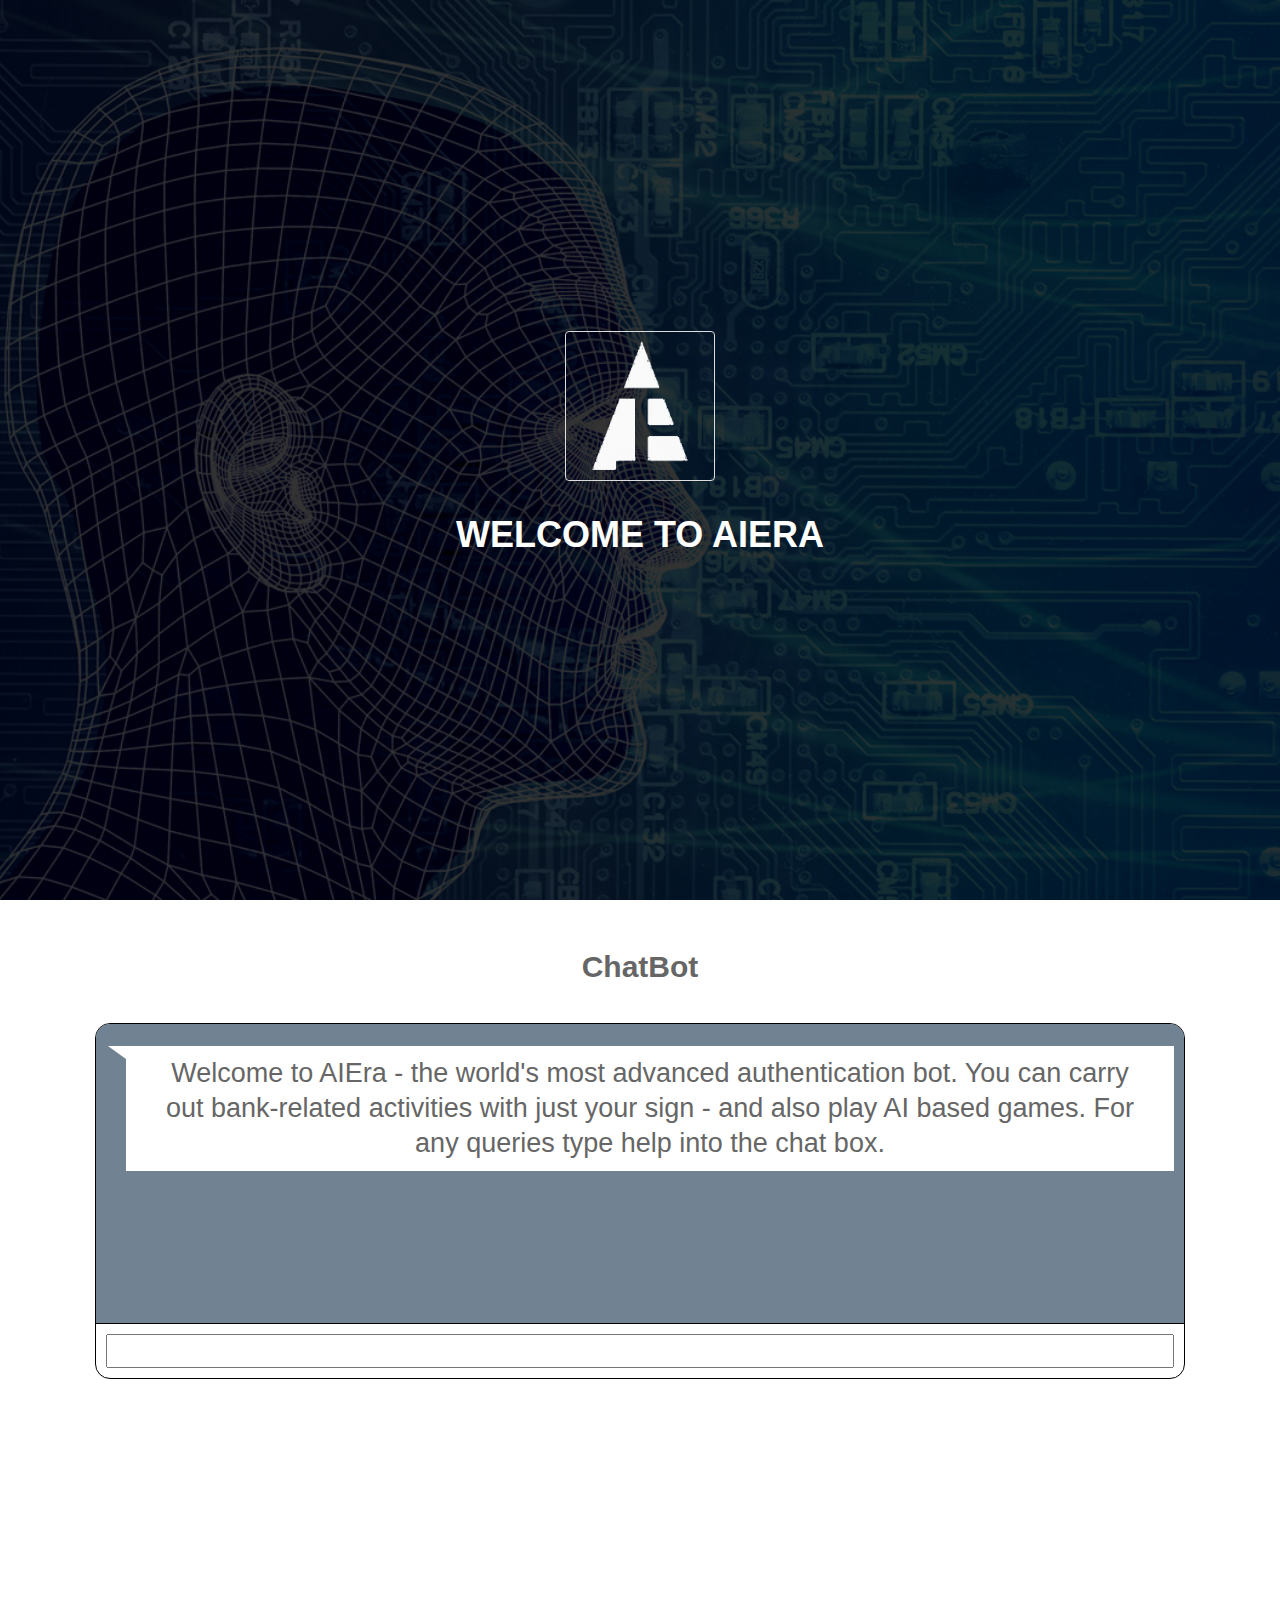
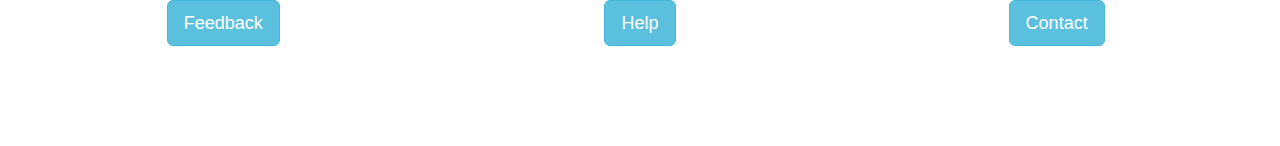
<file: cfd17/AIEra-master/index.html>
<!DOCTYPE html PUBLIC "-//W3C//DTD XHTML 1.0 Transitional//EN" "http://www.w3.org/TR/xhtml1/DTD/xhtml1-transitional.dtd">
<html xmlns="http://www.w3.org/1999/xhtml">
<head>
<title>Chat Bot</title>
<meta charset="utf-8"/>
<link href="./base/lib/bootstrap/css/bootstrap.min.css" rel="stylesheet">
<script src="./base/lib/jquery/jquery.min.js"\></script>
<script type="./text/javascript" src="/base/lib/angular.min.js"></script>
<script src="./base/lib/bootstrap/js/bootstrap.min.js"></script>
  <link href= "./base/css/style.css" rel="stylesheet">
<script>
    var ws = new WebSocket("ws://localhost:8000");
    var reader = new window.FileReader();
    // Close socket when window closes
    $(window).on('beforeunload', function(){
       ws.close();
    });

    ws.onerror = function(event) {
        location.reload();
    }

    ws.onmessage = function(event)  { 
        var message_received = event.data;
        //console.log(message_received);
        reader.onload = function() {
            chat_add_message(reader.result, false);
            }
        reader.readAsText(event.data);
        
    };

    function welcome() {
        chat_add_message("Welcome to AIEra - the world's most advanced authentication bot. You can carry out bank-related activities with just your sign - and also play AI based games. For any queries type help into the chat box.", false)
    }

    function findWord(word, str) {
        return str.split(' ').some(function(w){return w === word})
    }

    // Add a message to the chat history
    function chat_add_message(message, isUser) {
        var class_suffix = isUser ? '_user' : '';
        var html = '\
        <div class="chat_line">\
            <div class="chat_bubble'+class_suffix+'">\
              <div class="chat_triangle'+class_suffix+'"></div>\
                '+message+'\
            </div>\
        </div>\
        ';
        chat_add_html(html);
       if(isUser==false) {
            if(findWord("signature", message)==true) {
                if(confirm("Do you want to continue to signature verification?")){
                    window.open("http://localhost:5000/index/","_blank");
		    console.log("asdfghjklpoiuytrewqzxcvbnm");
		}
            }
       }
    }

    function fbfun() {
        chat_add_message("We will get in touch with you shortly.", false)
    }

    function hfun() {
        chat_add_message("You can ask about your bank balance. If you're bored, we can play a game. For technical support click on the contact button below.", false)
    }

    function contactfun() {
        chat_add_message("Contact us: +91 9962738722 / +91 9940113503   |   AIEra Services ")
    }

    // Add HTML to the chat history
    function chat_add_html(html) {
        $("#chat_log").append(html);
        chat_scrolldown();
    }

    // Scrolls the chat history to the bottom
    function chat_scrolldown() {
        $("#chat_log").animate({ scrollTop: $("#chat_log")[0].scrollHeight }, 500);
    }

    // If press ENTER, talk to chat and send message to server
    $(function() {
       $('#chat_input').on('keypress', function(event) {
          if (event.which === 13 && $(this).val() != ""){
             var message = $(this).val();
             $(this).val("");
             chat_add_message(message, true);
             console.log(message);
             ws.send(message);
          }
       });
    });
</script>
<style>
    * {
        box-sizing: border-box;
        -moz-box-sizing: border-box;
        -webkit-box-sizing: border-box;
    }
    body {
        font-family: Helvetica;
    }
    #chat_container {
        overflow: hidden;
        border-radius: 15px;
        border: 1px solid black;
        margin: 40px 80px 0px 80px;
    }
    #chat_log {
        background-color: #718392;
        padding: 10px;
        border-bottom: 1px solid black;
        overflow-y: scroll;
        height: 300px;
        font-size: 26px;
    }
    #chat_input_container {
        padding: 10px;
    }
    #chat_input {
        padding: 2px;
        font-size: 18px;
        width: 100%;
    }

    .chat_line {
        overflow: hidden;
        width: 100%;
        margin: 2px 0 12px 0;
    }
    .chat_triangle, .chat_triangle_user {
        position: absolute;
        top: 0;
        width: 0;
        height: 0;
        border-style: solid;
        left: -18px;
        border-width: 0 18px 13px 0;
        border-color: transparent #ffffff transparent transparent;
    }
    .chat_triangle_user {
        left: auto;
        right: -18px;
        border-width: 13px 18px 0 0;
        border-color: #234b9b transparent transparent transparent;
    }
    .chat_bubble, .chat_bubble_user {
        position: relative;
        float: left;
        background-color: #FFF;
        margin-top: 10px;
        line-height: 35px;
        padding: 10px 25px 10px 25px;
        margin-left: 20px;
        font-size: 27px;
    }
    .chat_bubble_user {
        float: right;
        margin-left: 0px;
        margin-right: 20px;
        background-color: #234b9b;
        color: #FFF;
    }
</style>
</head>

<body onload="welcome()">
 <section id="hero">
    <div class="hero-container">
      <div class="wow fadeIn"> 
        <img src="./base/img/logo-wht.png" class="img-thumbnail" style="background:transparent;height:150px;width:150px;padding:0;">       
        <h1>Welcome to AIEra</h1>
      </div>
    </div>
</section>

<div class="container-fluid" style="height:700px;padding-top:50px;text-align: center;">
    <h2><strong>ChatBot</strong></h2>
    <div id="chat_container">
        <div id="chat_log">
        </div>
        <div id="chat_input_container">
            <div><input id="chat_input" /></div>
        </div>
    </div>
</div>

<div class="container-fluid" style="padding-bottom: 100px;">
    <div class="col-sm-4" style="text-align:center; ">
        <button class="btn  btn-info btn-lg" onclick="fbfun()">Feedback</button>
    </div>
    <div class="col-sm-4" style="text-align:center; ">
        <button class="btn  btn-info btn-lg" onclick="hfun()">Help</button>
    </div>
    <div class="col-sm-4" style="text-align:center; ">
        <button class="btn  btn-info btn-lg" onclick="contactfun()">Contact</button>
    </div>
</div>
</body>
</html>
</file>
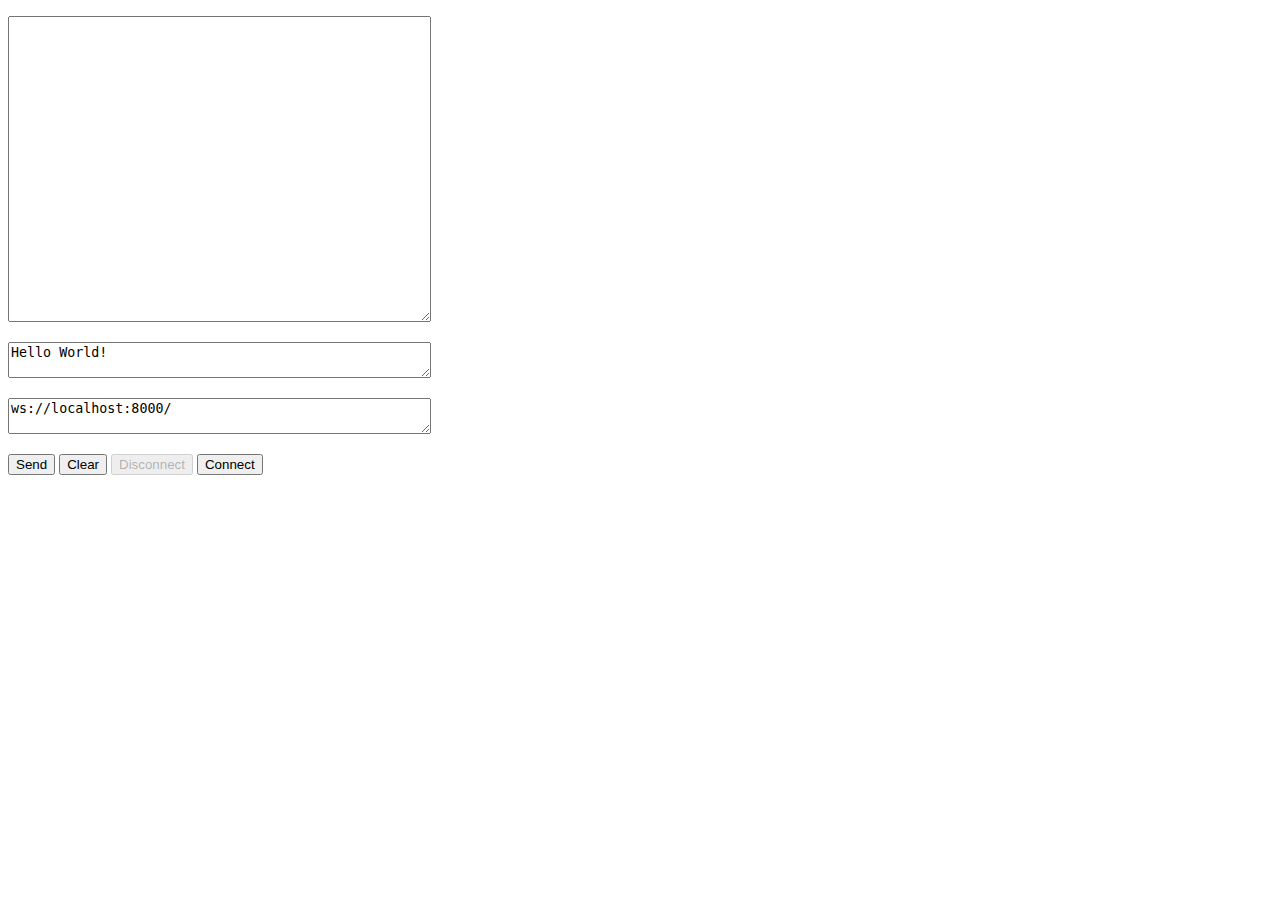
<file: cfd17/simple-websocket-server-master/SimpleWebSocketServer/websocket.html>
<!DOCTYPE html>

<meta charset="utf-8" />

<title>WebSocket Test</title>

<script language="javascript" type="text/javascript">


  function init()
  {
	document.myform.url.value = "ws://localhost:8000/"
	document.myform.inputtext.value = "Hello World!"
	document.myform.disconnectButton.disabled = true;
  }

  function doConnect()
  {
    websocket = new WebSocket(document.myform.url.value);
    websocket.onopen = function(evt) { onOpen(evt) };
    websocket.onclose = function(evt) { onClose(evt) };
    websocket.onmessage = function(evt) { onMessage(evt) };
    websocket.onerror = function(evt) { onError(evt) };
  }

  function onOpen(evt)
  {
    writeToScreen("connected\n");
	document.myform.connectButton.disabled = true;
	document.myform.disconnectButton.disabled = false;
  }

  function onClose(evt)
  {
    writeToScreen("disconnected\n");
	document.myform.connectButton.disabled = false;
	document.myform.disconnectButton.disabled = true;
  }

  function onMessage(evt)
  {
    writeToScreen("response: " + evt.data + '\n');
  }

  function onError(evt)
  {
    writeToScreen('error: ' + evt.data + '\n');

	websocket.close();

	document.myform.connectButton.disabled = false;
	document.myform.disconnectButton.disabled = true;

  }

  function doSend(message)
  {
    writeToScreen("sent: " + message + '\n'); 
    websocket.send(message);
  }

  function writeToScreen(message)
  {
    document.myform.outputtext.value += message
	document.myform.outputtext.scrollTop = document.myform.outputtext.scrollHeight;

  }

  window.addEventListener("load", init, false);


   function sendText() {
		doSend( document.myform.inputtext.value );
   }

  function clearText() {
		document.myform.outputtext.value = "";
   }

   function doDisconnect() {
		websocket.close();
   }


</script>

<div id="output"></div>

<form name="myform">
<p>
<textarea name="outputtext" rows="20" cols="50"></textarea>
</p>
<p>
<textarea name="inputtext" cols="50"></textarea>
</p>
<p>
<textarea name="url" cols="50"></textarea>
</p>
<p>
<input type="button" name=sendButton value="Send" onClick="sendText();">
<input type="button" name=clearButton value="Clear" onClick="clearText();">
<input type="button" name=disconnectButton value="Disconnect" onClick="doDisconnect();">
<input type="button" name=connectButton value="Connect" onClick="doConnect();">
</p>


</form>
</html>
</file>
<file: cfd17/AIEra-master/base/css/style.css>
/*
  Theme Name: Imperial
  Theme URL: https://bootstrapmade.com/imperial-free-onepage-bootstrap-template/
  Author: BootstrapMade
  Author URL: https://bootstrapmade.com
*/
/*--------------------------------------------------------------
# General
--------------------------------------------------------------*/
body {
  background: #fff;
  color: #666666;
  font-family: "Open Sans", sans-serif;
}

a {
  color: #03C4EB;
  transition: 0.5s;
}

a:hover, a:active, a:focus {
  color: #03c5ec;
  outline: none;
  text-decoration: none;
}

p {
  padding: 0;
  margin: 0 0 30px 0;
}

h1, h2, h3, h4, h5, h6 {
  font-family: "Raleway", sans-serif;
  font-weight: 400;
  margin: 0 0 20px 0;
  padding: 0;
}

/* Prelaoder */
#preloader {
  position: fixed;
  left: 0;
  top: 0;
  z-index: 999;
  width: 100%;
  height: 100%;
  overflow: visible;
  background: #fff url("../img/preloader.svg") no-repeat center center;
}

/* Back to top button */
.back-to-top {
  position: fixed;
  display: none;
  background: rgba(0, 0, 0, 0.2);
  color: #fff;
  padding: 6px 12px 9px 12px;
  font-size: 16px;
  border-radius: 2px;
  right: 15px;
  bottom: 15px;
  transition: background 0.5s;
}

@media (max-width: 768px) {
  .back-to-top {
    bottom: 15px;
  }
}

.back-to-top:focus {
  background: rgba(0, 0, 0, 0.2);
  color: #fff;
  outline: none;
}

.back-to-top:hover {
  background: #03C4EB;
  color: #fff;
}

/*--------------------------------------------------------------
# Welcome
--------------------------------------------------------------*/
#hero {
  display: table;
  width: 100%;
  height: 100vh;
  background: url(../img/ai.jpg) top center fixed;
  background-size: cover;
}

#hero .hero-logo {
  margin: 20px;
}

#hero .hero-logo img {
  max-width: 100%;
}

#hero .hero-container {
  background: rgba(0, 0, 0, 0.8);
  display: table-cell;
  margin: 0;
  padding: 0;
  text-align: center;
  vertical-align: middle;
}

#hero h1 {
  margin: 30px 0 10px 0;
  font-weight: 700;
  line-height: 48px;
  text-transform: uppercase;
  color: #fff;
}

@media (max-width: 768px) {
  #hero h1 {
    font-size: 28px;
    line-height: 36px;
  }
}

#hero h2 {
  color: #999;
  margin-bottom: 50px;
}

@media (max-width: 768px) {
  #hero h2 {
    font-size: 24px;
    line-height: 26px;
    margin-bottom: 30px;
  }
  #hero h2 .rotating {
    display: block;
  }
}

#hero .rotating > .animated {
  display: inline-block;
}

#hero .actions a {
  font-family: "Raleway", sans-serif;
  text-transform: uppercase;
  font-weight: 500;
  font-size: 16px;
  letter-spacing: 1px;
  display: inline-block;
  padding: 8px 20px;
  border-radius: 2px;
  transition: 0.5s;
  margin: 10px;
}

#hero .btn-get-started {
  background: #03C4EB;
  border: 2px solid #03C4EB;
  color: #fff;
}

#hero .btn-get-started:hover {
  background: none;
  border: 2px solid #fff;
  color: #fff;
}

#hero .btn-services {
  border: 2px solid #fff;
  color: #fff;
}

#hero .btn-services:hover {
  background: #03C4EB;
  border: 2px solid #03C4EB;
}

/*--------------------------------------------------------------
# Header
--------------------------------------------------------------*/
#header {
  background: #111;
  padding: 20px 0;
  height: 90px;
}

#header #logo {
  float: left;
}

#header #logo h1 {
  font-size: 36px;
  margin: 0;
  padding: 6px 0;
  line-height: 1;
  font-family: "Raleway", sans-serif;
  font-weight: 700;
  letter-spacing: 3px;
  text-transform: uppercase;
}

#header #logo h1 a, #header #logo h1 a:hover {
  color: #fff;
}

#header #logo img {
  padding: 0;
  margin: 0;
  max-height: 50px;
}

@media (max-width: 768px) {
  #header {
    height: 80px;
  }
  #header #logo h1 {
    font-size: 26px;
  }
  #header #logo img {
    max-height: 40px;
  }
}

.is-sticky #header {
  background: rgba(0, 0, 0, 0.85);
}

/*--------------------------------------------------------------
# Navigation Menu
--------------------------------------------------------------*/
/* Nav Menu Essentials */
.nav-menu, .nav-menu * {
  margin: 0;
  padding: 0;
  list-style: none;
}

.nav-menu ul {
  position: absolute;
  display: none;
  top: 100%;
  left: 0;
  z-index: 99;
}

.nav-menu li {
  position: relative;
  white-space: nowrap;
}

.nav-menu > li {
  float: left;
}

.nav-menu li:hover > ul,
.nav-menu li.sfHover > ul {
  display: block;
}

.nav-menu ul ul {
  top: 0;
  left: 100%;
}

.nav-menu ul li {
  min-width: 180px;
}

/* Nav Menu Arrows */
.sf-arrows .sf-with-ul {
  padding-right: 30px;
}

.sf-arrows .sf-with-ul:after {
  content: "\f107";
  position: absolute;
  right: 15px;
  font-family: FontAwesome;
  font-style: normal;
  font-weight: normal;
}

.sf-arrows ul .sf-with-ul:after {
  content: "\f105";
}

/* Nav Meu Container */
#nav-menu-container {
  float: right;
  margin: 5px 0;
}

@media (max-width: 768px) {
  #nav-menu-container {
    display: none;
  }
}

/* Nav Meu Styling */
.nav-menu a {
  padding: 10px 15px;
  text-decoration: none;
  display: inline-block;
  color: #fff;
  font-family: 'Raleway', sans-serif;
  font-weight: 300;
  font-size: 14px;
  outline: none;
}

.nav-menu a:hover, .nav-menu li:hover > a, .nav-menu .menu-active > a {
  color: #03C4EB;
}

.nav-menu ul {
  margin: 4px 0 0 15px;
  box-shadow: 0px 0px 1px 1px rgba(0, 0, 0, 0.08);
}

.nav-menu ul li {
  background: #fff;
  border-top: 1px solid #f4f4f4;
}

.nav-menu ul li:first-child {
  border-top: 0;
}

.nav-menu ul li:hover {
  background: #f6f6f6;
}

.nav-menu ul li a {
  color: #333;
}

.nav-menu ul ul {
  margin: 0;
}

/* Mobile Nav Toggle */
#mobile-nav-toggle {
  position: fixed;
  right: 0;
  top: 0;
  z-index: 999;
  margin: 20px 20px 0 0;
  border: 0;
  background: none;
  font-size: 24px;
  display: none;
  transition: all 0.4s;
  outline: none;
}

#mobile-nav-toggle i {
  color: #fff;
}

@media (max-width: 768px) {
  #mobile-nav-toggle {
    display: inline;
  }
}

/* Mobile Nav Styling */
#mobile-nav {
  position: fixed;
  top: 0;
  padding-top: 18px;
  bottom: 0;
  z-index: 998;
  background: rgba(0, 0, 0, 0.9);
  left: -260px;
  width: 260px;
  overflow-y: auto;
  transition: 0.4s;
}

#mobile-nav ul {
  padding: 0;
  margin: 0;
  list-style: none;
}

#mobile-nav ul li {
  position: relative;
}

#mobile-nav ul li a {
  color: #fff;
  font-size: 16px;
  overflow: hidden;
  padding: 10px 22px 10px 15px;
  position: relative;
  text-decoration: none;
  width: 100%;
  display: block;
  outline: none;
}

#mobile-nav ul li a:hover {
  color: #fff;
}

#mobile-nav ul li li {
  padding-left: 30px;
}

#mobile-nav ul .menu-has-children i {
  position: absolute;
  right: 0;
  z-index: 99;
  padding: 15px;
  cursor: pointer;
  color: #fff;
}

#mobile-nav ul .menu-has-children i.fa-chevron-up {
  color: #03C4EB;
}

#mobile-nav ul .menu-item-active {
  color: #03C4EB;
}

#mobile-body-overly {
  width: 100%;
  height: 100%;
  z-index: 997;
  top: 0;
  left: 0;
  position: fixed;
  background: rgba(0, 0, 0, 0.6);
  display: none;
}

/* Mobile Nav body classes */
body.mobile-nav-active {
  overflow: hidden;
}

body.mobile-nav-active #mobile-nav {
  left: 0;
}

body.mobile-nav-active #mobile-nav-toggle {
  color: #fff;
}

/*--------------------------------------------------------------
# Sections
--------------------------------------------------------------*/
/* Sections Common
--------------------------------*/
.section-title {
  font-size: 32px;
  color: #111;
  text-transform: uppercase;
  text-align: center;
  font-weight: 700;
}

.section-description {
  text-align: center;
  margin-bottom: 40px;
}

.section-title-divider {
  width: 50px;
  height: 3px;
  background: #03C4EB;
  margin: 0 auto;
  margin-bottom: 20px;
}

/* Get Started Section
--------------------------------*/
#about {
  background: #fff;
  padding: 80px 0;
}

#about .about-container {
  background: url(../img/about-img.jpg) left top no-repeat;
}

#about .about-content {
  background: #fff;
}

#about .about-title {
  color: #333;
  font-weight: 700;
  font-size: 28px;
}

#about .about-text {
  line-height: 26px;
}

#about .about-text:last-child {
  margin-bottom: 0;
}

/* Services Section
--------------------------------*/
#services {
  background: linear-gradient(rgba(255, 255, 255, 0.9), rgba(255, 255, 255, 0.9)), url("../img/services-bg.jpg") fixed center center;
  background-size: cover;
  padding: 80px 0 60px 0;
}

#services .service-item {
  margin-bottom: 20px;
}

#services .service-icon {
  float: left;
  background: #03C4EB;
  padding: 16px;
  border-radius: 50%;
  transition: 0.5s;
  border: 1px solid #03C4EB;
}

#services .service-icon i {
  color: #fff;
  font-size: 24px;
}

#services .service-item:hover .service-icon {
  background: #fff;
}

#services .service-item:hover .service-icon i {
  color: #03C4EB;
}

#services .service-title {
  margin-left: 80px;
  font-weight: 700;
  margin-bottom: 15px;
  text-transform: uppercase;
}

#services .service-title a {
  color: #111;
}

#services .service-description {
  margin-left: 80px;
  line-height: 24px;
}

/* Subscribe Section
--------------------------------*/
#subscribe {
  background: linear-gradient(rgba(0, 0, 0, 0.6), rgba(0, 0, 0, 0.6)), url(../img/subscribe-bg.jpg) fixed center center;
  background-size: cover;
  padding: 80px 0;
}

#subscribe .subscribe-title {
  color: #fff;
  font-size: 28px;
  font-weight: 700;
}

#subscribe .subscribe-text {
  color: #fff;
}

#subscribe .subscribe-btn-container {
  text-align: center;
  padding-top: 20px;
}

#subscribe .subscribe-btn {
  font-family: "Raleway", sans-serif;
  text-transform: uppercase;
  font-weight: 500;
  font-size: 16px;
  letter-spacing: 1px;
  display: inline-block;
  padding: 8px 20px;
  border-radius: 2px;
  transition: 0.5s;
  margin: 10px;
  border: 2px solid #fff;
  color: #fff;
}

#subscribe .subscribe-btn:hover {
  background: #03C4EB;
  border: 2px solid #03C4EB;
}

/* Portfolio Section
--------------------------------*/
#portfolio {
  background: #fff;
  padding: 80px 0;
}

#portfolio .portfolio-item {
  background-position: center center;
  background-size: cover;
  background-repeat: no-repeat;
  position: relative;
  height: 260px;
  width: 100%;
  display: table;
  overflow: hidden;
  margin-bottom: 30px;
}

#portfolio .portfolio-item .details {
  height: 260px;
  background: #fff;
  display: table-cell;
  vertical-align: middle;
  opacity: 0;
  transition: 0.3s;
  text-align: center;
}

#portfolio .portfolio-item .details h4 {
  font-size: 16px;
  transition: opacity 0.3s, -webkit-transform 0.3s;
  transition: transform 0.3s, opacity 0.3s;
  transition: transform 0.3s, opacity 0.3s, -webkit-transform 0.3s;
  -webkit-transform: translate3d(0, -15px, 0);
  transform: translate3d(0, -15px, 0);
  font-weight: 700;
  color: #333333;
}

#portfolio .portfolio-item .details span {
  display: block;
  color: #666666;
  font-size: 13px;
  transition: opacity 0.3s, -webkit-transform 0.3s;
  transition: transform 0.3s, opacity 0.3s;
  transition: transform 0.3s, opacity 0.3s, -webkit-transform 0.3s;
  -webkit-transform: translate3d(0, 15px, 0);
  transform: translate3d(0, 15px, 0);
}

#portfolio .portfolio-item:hover .details {
  opacity: 0.8;
}

#portfolio .portfolio-item:hover .details h4 {
  -webkit-transform: translate3d(0, 0, 0);
  transform: translate3d(0, 0, 0);
}

#portfolio .portfolio-item:hover .details span {
  -webkit-transform: translate3d(0, 0, 0);
  transform: translate3d(0, 0, 0);
}

/* Testimonials Section
--------------------------------*/
#testimonials {
  background: #f6f6f6;
  padding: 80px 0;
}

#testimonials .profile {
  text-align: center;
}

#testimonials .profile .pic {
  border-radius: 50%;
  border: 6px solid #fff;
  margin-bottom: 15px;
  overflow: hidden;
  height: 260px;
  width: 260px;
}

#testimonials .profile .pic img {
  max-width: 100%;
}

#testimonials .profile h4 {
  font-weight: 700;
  color: #03C4EB;
  margin-bottom: 5px;
}

#testimonials .profile span {
  color: #333333;
}

#testimonials .quote {
  position: relative;
  background: #fff;
  padding: 60px;
  margin-top: 40px;
  font-size: 16px;
  font-style: italic;
  border-radius: 5px;
}

#testimonials .quote b {
  display: inline-block;
  font-size: 22px;
  left: -9px;
  position: relative;
  top: -8px;
}

#testimonials .quote small {
  display: inline-block;
  right: -9px;
  position: relative;
  top: 4px;
}

/* Team Section
--------------------------------*/
#team {
  background: #fff;
  padding: 80px 0 60px 0;
}

#team .member {
  text-align: center;
  margin-bottom: 20px;
}

#team .member .pic {
  margin-bottom: 15px;
  overflow: hidden;
  height: 260px;
}

#team .member .pic img {
  max-width: 100%;
}

#team .member h4 {
  font-weight: 700;
  margin-bottom: 2px;
}

#team .member span {
  font-style: italic;
  display: block;
  font-size: 13px;
}

#team .member .social {
  margin-top: 15px;
}

#team .member .social a {
  color: #b3b3b3;
}

#team .member .social a:hover {
  color: #03C4EB;
}

#team .member .social i {
  font-size: 18px;
  margin: 0 2px;
}

/* Contact Section
--------------------------------*/
#contact {
  background: #f7f7f7;
  padding: 80px 0;
}

#contact .info {
  color: #333333;
}

#contact .info i {
  font-size: 32px;
  color: #03C4EB;
  float: left;
}

#contact .info p {
  padding: 0 0 10px 50px;
  line-height: 24px;
}

#contact .form #sendmessage {
  color: #03C4EB;
  border: 1px solid #03C4EB;
  display: none;
  text-align: center;
  padding: 15px;
  font-weight: 600;
  margin-bottom: 15px;
}

#contact .form #errormessage {
  color: red;
  display: none;
  border: 1px solid red;
  text-align: center;
  padding: 15px;
  font-weight: 600;
  margin-bottom: 15px;
}

#contact .form #sendmessage.show, #contact .form #errormessage.show, #contact .form .show {
  display: block;
}

#contact .form .validation {
  color: red;
  display: none;
  margin: 0 0 20px;
  font-weight: 400;
  font-size: 13px;
}

#contact .form input, #contact .form textarea {
  border-radius: 0;
  box-shadow: none;
}

#contact .form button[type="submit"] {
  background: #03C4EB;
  border: 0;
  padding: 10px 24px;
  color: #fff;
  transition: 0.4s;
}

#contact .form button[type="submit"]:hover {
  background: #25d8fc;
}

/*--------------------------------------------------------------
# Footer
--------------------------------------------------------------*/
#footer {
  background: #111;
  padding: 30px 0;
  color: #fff;
}

#footer .copyright {
  text-align: center;
}

#footer .credits {
  padding-top: 10px;
  text-align: center;
  font-size: 13px;
  color: #ccc;
}
</file>
